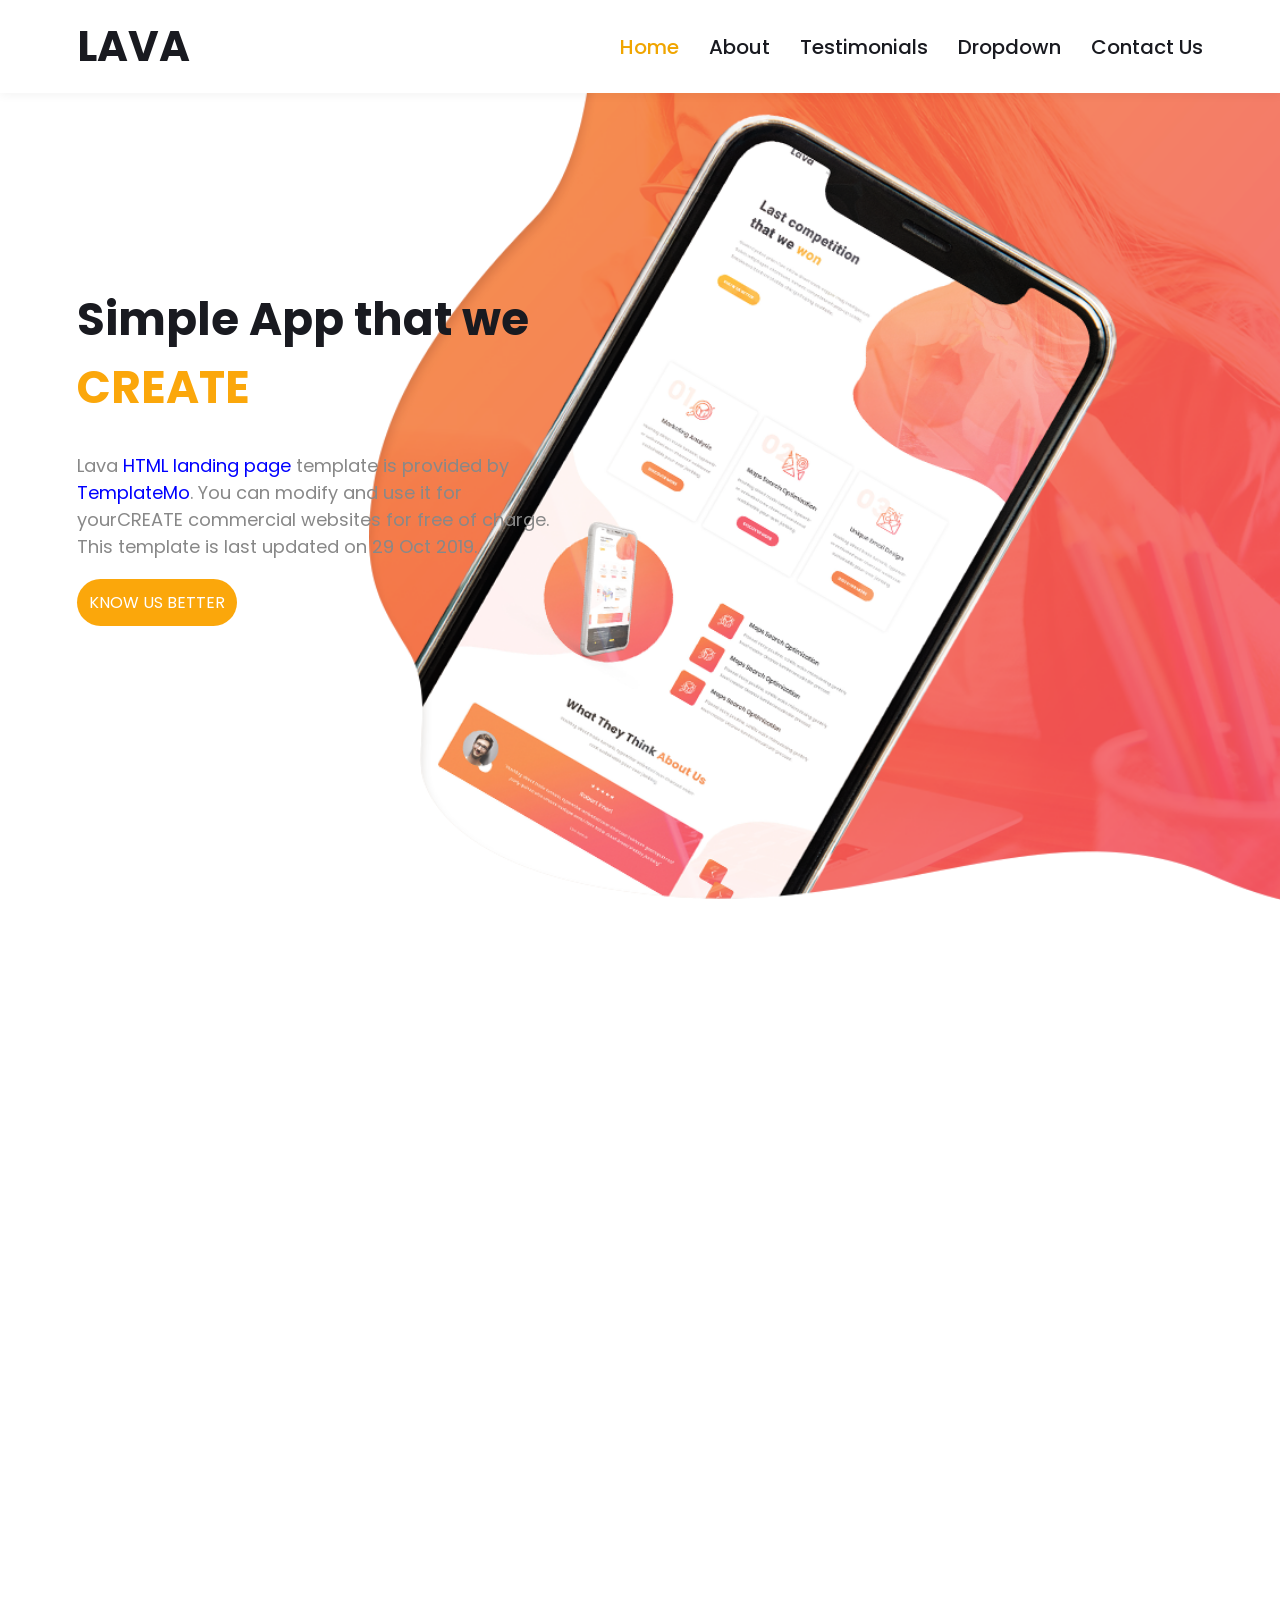
<file: index.html>
<!DOCTYPE html>
<html lang="en">
<head>
  <meta charset="UTF-8">
  <meta name="viewport" content="width=device-width, initial-scale=1.0">
  <title>Lava Landing Page</title>
  <link href="https://fonts.googleapis.com/css?family=Poppins:100,200,300,400,500,600,700,800,900&display=swap"rel="stylesheet"/>
  <link rel="stylesheet" href="https://cdnjs.cloudflare.com/ajax/libs/font-awesome/4.7.0/css/font-awesome.min.css">
  <link rel="stylesheet" href="./mediaquires.css">

</head>
<body>
   <!-- Navigation Bar -->
<nav>
  <div class="container">

    <!-- Logo -->
    <div class="logo">
      <a href="#">LAVA</a>
    </div>

    <!-- Mobile Menu Toggle -->
    <input type="checkbox" id="menu-toggle">

    <!-- Hamburger Icon -->
    <label for="menu-toggle" class="menu-icon">
      ☰
    </label>

    <!-- Nav Links -->
    <ul class="nav-links">
      <li><a class="homenav" href="#home">Home</a></li>
      <li><a href="#about">About</a></li>
      <li><a href="#Testimonials">Testimonials</a></li>
      <li><a href="#">Dropdown</a></li>
      <li><a href="#contact">Contact Us</a></li>
    </ul>

  </div>
</nav>

  <!-- Section with Full-Height Background Image -->
  <section id="home" class="hero-section">
    <div class="hero-content">
        <h1>Simple App that we <em>CREATE</em></h1>
        <p>
            Lava <a href="#">HTML landing page</a> template is provided by
            <a href="#">TemplateMo</a>. You can modify and use it for yourCREATE
            commercial websites for free of charge. This template is last
            updated on 29 Oct 2019.
        </p>
        <a href="#about" class="cta-button">KNOW US BETTER</a>
    </div>
  </section>


  <!-- About Section -->
  <section id="about" class="main-section">
    <div class="main-div">

       <!-- CARD 1 -->
<div class="child-div div1">
  <h1>01</h1>
  <div class="content">
    <img src="features-icon-1.png" alt="icon1">
    <h4>Trend Analysis</h4>

    <p>
      Curabitur pulvinar vel odio sed sagittis.
      Nam maximus ex diam, nec consectetur diam.
    </p>

    <a href="./404.html" class="cta-button">
      Read More
    </a>
  </div>
</div>


<!-- CARD 2 -->
<div class="child-div div2">
  <h1>02</h1>

  <div class="content">
    <img src="features-icon-2.png" alt="icon2">

    <h4>Site Optimization</h4>

    <p>
      Curabitur pulvinar vel odio sed sagittis.
      Nam maximus ex diam, nec consectetur diam.
    </p>

    <a href="./404.html" class="cta-button">
      Discover More
    </a>
  </div>
</div>


<!-- CARD 3 -->
<div class="child-div div3">
  <h1>03</h1>

  <div class="content">
    <img src="features-icon-3.png" alt="icon3">

    <h4>Email Design</h4>

    <p>
      Curabitur pulvinar vel odio sed sagittis.
      Nam maximus ex diam, nec consectetur diam.
    </p>

    <a href="./404.html" class="cta-button">
      More Detail
    </a>
  </div>
</div>
      </div>    <div class="content">
          <img src="features-icon-1.png" alt="icon1">
          <h4>Trend Analysis</h4>
          <p>Curabitur pulvinar vel odio sed sagittis. Nam maximus ex diam,
          
    </div>
  </section>
  <!-- <div class="left-img"></div> -->
  <section class="after-about">
    <div class="after-about-main">
      <div class="left-img">
        <img class="round-left-img" src="left-image.png" alt="">
      </div>
      <div class="rightside-text">
        <ul>
          <li>
            <img  src="about-icon-01.png" alt="">
            <div class="rightside-content">
              <h4>Sed blandit quam in velit</h4>
              <p>You can <a href="#">download Lava Template</a> from our website. Duis viverra, ipsum et scelerisque placerat, orci
                  magna consequat ligula.</p>
            </div>
          </li>
          <li>
            <img src="about-icon-02.png" alt="">
            <div class="rightside-content">
              <h4>Sed blandit quam in velit</h4>
              <p>You can <a rel="nofollow" href="#">download Lava Template</a> from our website. Duis viverra, ipsum et scelerisque placerat, orci
                magna consequat ligula.</p>
            </div>
          </li>
          <li>
            <img src="about-icon-03.png" alt="">
            <div class="rightside-content">
              <h4>Aenean faucibus venenatis</h4>
              <p>Phasellus in imperdiet felis, eget vestibulum nulla. Aliquam nec dui nec augue
                  maximus porta. Curabitur tristique lacus.</p>
            </div>
          </li>
        </ul>
      </div>
  </div>
  </section>
  
  <!-- Testimonials Section -->
  <section class="testimonials" id="Testimonials">
    <div class="test-div">
      <div class="center-heading">
        <h2>What They Think <em>About Us</em></h2>
        <p>Suspendisse vitae laoreet mauris. Fusce a nisi dapibus, euismod purus non, convallis odio.
            Donec vitae magna ornare, pellentesque ex vitae, aliquet urna.</p>
      </div>

      <div class="author-container">
        <div class="author-div">
          <ul class="stars">
            <li><i class="fa fa-star"></i></li>
            <li><i class="fa fa-star"></i></li>
            <li><i class="fa fa-star"></i></li>
            <li><i class="fa fa-star"></i></li>
            <li><i class="fa fa-star"></i></li>
          </ul>
          <img src="testimonial-author-1.png" alt="Placeholder Image">
          <h4>Jonathan Smart</h4>
          <p>“Nullam hendrerit, elit a semper pharetra, ipsum nibh tristique tortor, in tempus
              urna elit in mauris.”</p>
          <span>Besta CTO</span>
        </div>

        <div class="author-div">
          <ul class="stars">
            <li><i class="fa fa-star"></i></li>
            <li><i class="fa fa-star"></i></li>
            <li><i class="fa fa-star"></i></li>
          </ul>
          <img src="testimonial-author-1.png" alt="Placeholder Image">
          <h4>Martino Tino</h4>
          <p>“Morbi non mi luctus felis molestie scelerisque. In ac libero viverra, placerat est
              interdum, rhoncus leo.”</p>
          <span>Web Analyst</span>
        </div>

        <div class="author-div btns">
          <button class="btn1 next1"><span >‹</span></button>
          <button class="btn1 next2"><span >›</span></button>
        </div>
      </div>
    </div>
  </section>

  <!-- Footer -->
  <footer id="contact" class="footer">
    <div class="footer-container">

      <div class="footer-content">
        <form class="feedback-form">
          <div class="name-fields">
            <input type="text" name="first-name" placeholder="Full Name" required style="background-color: rgba(250,250,250,0.3);">
            <input type="text" name="email" placeholder="E-Mail Address" required style="background-color: rgba(250,250,250,0.3);">
          </div>
          <div class="message-field">
            <textarea name="message" rows="6" placeholder="Your Message" required style="background-color: rgba(250,250,250,0.3);"></textarea>
          </div>
          <div class="submit-button">
           <a href="404.html">
                  <button type="button">Send Message Now</button>
             </a>
            </div>
        </form>
      </div>

      <!-- right side text -->
      <div class="rightside-content">
        <h2>More About <em>Lava</em></h2>
        <p>Phasellus dapibus urna vel lacus accumsan, iaculis eleifend leo auctor. Duis at finibus odio.
            Vivamus ut pharetra arcu, in porta metus. Suspendisse blandit pulvinar ligula ut elementum.
            <br><br>If you need this contact form to send email to your inbox, you may follow our <a href="#">contact</a> page
            for more detail.</p>
        <ul class="social">
          <li><a href="#"><i class="fa fa-facebook"></i></a></li>
          <li><a href="#"><i class="fa fa-twitter"></i></a></li>
          <li><a href="#"><i class="fa fa-linkedin"></i></a></li>
          <li><a href="#"><i class="fa fa-rss"></i></a></li>
          <li><a href="#"><i class="fa fa-dribbble"></i></a></li>
        </ul>
      </div>

    </div>
    <hr class="end-line">
    <div class="copyright">
    <p>Copyright &copy; 2026 Lava Landing Page

      | Designed by <a href="#">TemplateMo</a></p>
    </div>
  </footer>
</body>
</html>
</file>
<file: mediaquires.css>
/* Reset some basic styles */
   * {
    margin: 0;
    padding: 0;
    box-sizing: border-box;
  }
  
  body, html {
    font-family: "Poppins", sans-serif ;
    height: 100%;
    margin: 0;
    overflow-x: hidden;
  }
  *::selection{
    color: #fff;
    background-color: #f1556a;
  }
  /* -----------------------Navigation Bar Styling----------------------- */
   /* -----------------------Navigation Bar Styling----------------------- */

nav {
  background: #fff;
  color: #191a20;
  position: fixed;
  width: 100%;
  top: 0;
  left: 0;
  z-index: 1000;
  box-shadow: 0 2px 10px rgba(0,0,0,0.05);
}

nav .container {
  display: flex;
  justify-content: space-between;
  align-items: center;
  padding: 15px 6%;
  position: relative;
}

/* Logo */

nav .logo a {
  color: #191a20;
  font-size: 42px;
  font-weight: 700;
  text-decoration: none;
}

/* Nav Links */

nav .nav-links {
  list-style: none;
  display: flex;
  align-items: center;
  gap: 30px;
}

nav .nav-links li {
  list-style: none;
}

nav .nav-links li a {
  color: #191a20;
  text-decoration: none;
  font-size: 20px;
  font-weight: 500;
  transition: 0.3s ease;
}

nav .nav-links li a.homenav {
  color: #f0a500;
}

nav .nav-links li a:hover {
  color: #f0a500;
}

/* =========================
   Hamburger Menu
========================= */

.menu-icon {
  display: none;
  font-size: 32px;
  cursor: pointer;
  color: #191a20;
}

#menu-toggle {
  display: none;
}

/* =========================
   Mobile Responsive
========================= */

@media screen and (max-width: 768px) {

  nav .container {
    padding: 15px 5%;
  }

  /* Show Hamburger */
  .menu-icon {
    display: block;
  }

  /* Logo */
  nav .logo a {
    font-size: 28px;
  }

  /* Mobile Menu */
  nav .nav-links {
    position: absolute;
    top: 75px;
    left: 0;
    width: 100%;
    background: #fff;
    flex-direction: column;
    align-items: center;
    gap: 20px;
    padding: 25px 0;
    display: none;
    box-shadow: 0 5px 10px rgba(0,0,0,0.1);
  }

  /* Show Menu */
  #menu-toggle:checked ~ .nav-links {
    display: flex;
  }

  nav .nav-links li a {
    font-size: 18px;
  }
}

/* =========================
   Small Mobile Devices
========================= */

@media screen and (max-width: 426px) {

  nav .logo a {
    font-size: 24px;
  }

  .menu-icon {
    font-size: 28px;
  }

  nav .nav-links li a {
    font-size: 16px;
  }
}

/* =========================
   Tablet Devices
========================= */

@media screen and (min-width: 769px) and (max-width: 1024px) {

  nav .logo a {
    font-size: 32px;
  }

  nav .nav-links {
    gap: 20px;
  }

  nav .nav-links li a {
    font-size: 16px;
  }
}

/* =========================
   Large Screens
========================= */

@media screen and (min-width: 1441px) {

  nav .logo a {
    font-size: 60px;
  }

  nav .nav-links li a {
    font-size: 28px;
  }

  nav .nav-links {
    gap: 50px;
  }
} 
  /* -------------HOME SECTION START------------------ */
  .hero-section {
    height: 100vh;
    background: url(banner-bg.png) no-repeat right ;
    background-size: auto 100vh; /* Original width, full height */
    display: flex;
    align-items: center;
    position: relative;
    overflow-x: hidden; /* Prevents horizontal scroll */
    padding-left: 6%; 
  }
  
  /* Content on the Left Side */
  .hero-content {
    width: 25%; /* The desired width */
    max-width: 500px; /* Maximum width for larger screens */
    text-align: left;
    color: #191a20;
    z-index: 1;
  }
  
  .hero-content h1 {
    font-size: 60px;
    margin-bottom: 30px;
  }
  .hero-content h1 em {
    font-style: normal;
    color: #fba70b;
  
  }
  
  .hero-content p {
    color: #888;
    font-size: 20px;
    margin-bottom: 40px;
  }
  .hero-content p a{
    text-decoration: none;
    color: blue;
  }
  .hero-content .cta-button {
    background-color: #fba70b;
    color: #fff;
    padding: 15px;
    text-transform: uppercase;
    text-decoration: none;
    border-radius: 25px;
  }
  
  .hero-content .cta-button:hover {
    background-color: #f1556a;
  }
  
  /* For below Mobile Screens */
  @media screen and (max-width:318px) {
      
      .hero-content {
      width: 50%; 
      max-width: 800px; 
      text-align: left;
    }
    .hero-content h1 {
      font-size: 21px;
      font-weight: 800;
      margin-bottom: 5px;
    }
    .hero-content p {
      font-size: 6px;
      margin-bottom: 15px;
    }
    .hero-content .cta-button {
      font-size: 6px;
      padding: 6px;
      border-radius: 100px;
    }
  }
  /* For All Mobile Screens */
  @media screen and (min-width:320px) and (max-width:425px) {
     
      .hero-content {
      width: 50%; 
      max-width: 800px; 
      text-align: left;
    }
    .hero-content h1 {
      font-size: 30px;
      font-weight: 800;
      margin-bottom: 5px;
    }
    .hero-content p {
      font-size: 10px;
      margin-bottom: 20px;
    }
    .hero-content .cta-button {
      font-size: 9px;
      padding: 8px;
      border-radius: 100px;
    }
  }
  /* For All Mobile Screens */
  @media screen and (min-width:426px) and (max-width:589px) {
      .hero-content {
      width: 50%; 
      max-width: 800px; 
      text-align: left;
    }
    .hero-content h1 {
      font-size: 30px;
      font-weight: 800;
      margin-bottom: 5px;
    }
    .hero-content p {
      font-size: 10px;
      margin-bottom: 20px;
    }
    .hero-content .cta-button {
      font-size: 9px;
      padding: 8px;
      border-radius: 100px;
    }
  }
  /* For Tablet Screens */
  @media screen and (min-width:590px) and (max-width:768px) {
      .hero-content {
      width: 45%; 
      max-width: 900px; 
      text-align: left;
    }
    .hero-content h1 {
      font-size: 45px;
      margin-bottom: 15px;
    }
    .hero-content p {
      font-size: 12px;
      margin-bottom: 25px;
    }
    .hero-content .cta-button {
      font-size: 10px;
      padding: 10px;
      border-radius: 20px;
    }
  }
  /* For Laptop Screens */
  @media screen and (min-width:769px) and (max-width:1024px) {
      .hero-content {
      width: 40%; 
      max-width: 900px; 
      text-align: left;
    }
    .hero-content h1 {
      font-size: 42px;
      margin-bottom: 25px;
    }
    .hero-content p {
      font-size: 15px;
      margin-bottom: 45px;
    }
    .hero-content .cta-button {
      font-size: 10px;
      padding: 9px;
      border-radius: 30px;
    }
  }
  /* For L Laptop Screens */
  @media screen and (min-width:1025px) and (max-width:1440px) {
      .hero-content {
      width: 40%; 
      max-width: 900px; 
      text-align: left;
    }
    .hero-content h1 {
      font-size: 45px;
      margin-bottom: 30px;
    }
    .hero-content p {
      font-size: 18px ;
      margin-bottom: 30px;
    }
    .hero-content .cta-button {
      padding: 12px;
      border-radius: 35px;
    }
  }
  /* For 4K Screens */
  @media screen and (min-width:1441px) and (max-width:1670px) {
      .hero-content {
      width: 40%; 
      max-width: 900px; 
      text-align: left;
    }
    .hero-content h1 {
      font-size: 45px;
      margin-bottom: 24px;
    }
    .hero-content p {
      font-size: 15px;
      margin-bottom: 20px;
    }
    .hero-content .cta-button {
      padding: 12px;
      border-radius: 65px;
    }
  }
  /* For 4K Above Screens */
  @media screen and (min-width:1671px) and (max-width:2000px) {
      .hero-content {
      width: 40%; 
      max-width: 900px; 
      text-align: left;
    }
    .hero-content h1 {
      font-size: 60px;
      margin-bottom: 25px;
    }
    .hero-content p {
      font-size: 15px;
      margin-bottom: 35px;
    }
    .hero-content .cta-button {
      padding: 15px;
      border-radius: 65px;
    }
  }
  @media screen  and (min-width:2002px) {
      .hero-content {
      width: 25%; 
      max-width: 800px; 
      text-align: left;
    }
    .hero-content h1 {
      font-size: 100px;
      margin-bottom: 25px;
    }
    .hero-content p {
      font-size: 26px;
      margin-bottom: 35px;
    }
    .hero-content .cta-button {
      font-size: 30px;
      padding: 15px;
      border-radius: 65px;
    }
  }
  /* ------------------ HOME SECTION END--------------------- */
  /* --------------------About Section---------------------- */
  /* Main Section */
  .main-section{
    margin-top: 200px;
    width: 100vw;
    background-color: #fff;
  }
  /* Main div Styling */
  .main-div{
    width: 100vw;
    background-color: #fff;
    display: flex;
    flex-wrap: wrap;
    justify-content: center;
    margin-left: auto;
    margin-right: auto;
    gap: 30px;
  }

  /* Child Div Styling */
  .child-div{
    width: 500px;
    background-color: #ffffff;
    box-shadow:1px 1px 10px 10px #f3f3f3;
    border-radius: 10px;
    padding: 50px;
  }
  
   /* To arrange h1 element at the top */
   .child-div h1{
    color: #fdefe9;
    font-size: 200px;
    font-weight: 600;
    margin: 0 0 10px 0; /* Top Right Bottom Left */
    align-self:flex-start ; /* Align h1's content at top/left in div */
   }
   /* To bring the content & img to middle */
   .child-div .content{
    text-align: center;
    margin: auto;
  
   }
   /* Adjust image */
   .child-div img{
    width: 150px;
    height: 150px;
    z-index: 10;
    margin-bottom: 10px;
   }
   /* Adjust image */
  .child-div h4{
    color: #1e1e1e;
    font-size: 44px;
    margin: 10px 0;/* Top Bottom, Ledt Right */
  }
  .child-div p{
    color: #888;
    line-height: 35px;
    font-size: 26px;
    margin: 0;
    margin-bottom: 50px;
  }
  .child-div .cta-button {
    background-color: #f4813f;
    color: #fff;
    font-size: 30px;
    padding: 20px;
    text-transform: uppercase;
    text-decoration: none;
    border-radius: 55px;
  }
  
  .child-div .cta-button:hover {
    background-color: #f1556a;
  }
  
  /* Responsiveness */
  @media screen and (max-width:768px) {
    .child-div{
      flex: 1 1 100%; /* Make div full width on small screens */
    }
  } 
  /* For below Mobile Screens */
  @media screen and (max-width:318px) {
      
     
    .child-div h1 {
      font-size: 90px;
    }
    .child-div img{
      width: 90px;
      height: 90px;
    }
    .child-div h4{
      font-size: 24px;
    }
    .child-div p {
      font-size: 12px;
    }
    .child-div .cta-button{
      font-size: 12px;
      padding: 8px;
    }
  }
  /* For All Mobile Screens */
  @media screen and (min-width:320px) and (max-width:425px) {
      
    .child-div h1 {
      font-size: 100px;
    }
    .child-div img{
      width: 100px;
      height: 100px;
    }
    .child-div h4{
      font-size: 28px;
    }
    .child-div p {
      font-size: 14px;
    }
    .child-div .cta-button{
      font-size: 15px;
      padding: 10px;
    }
  }
  /* For All Mobile Screens */
  @media screen and (min-width:426px) and (max-width:589px) {
      
    .child-div h1 {
      font-size: 100px;
    }
    .child-div img{
      width: 100px;
      height: 100px;
    }
    .child-div h4{
      font-size: 30px;
    }
    .child-div p {
      font-size: 16px;
    }
    .child-div .cta-button{
      font-size: 17px;
      padding: 10px;
    }
  }
  /* For Tablet Screens */
  @media screen and (min-width:590px) and (max-width:768px) {
      
    .child-div h1 {
      font-size: 100px;
    }
    .child-div img{
      width: 100px;
      height: 100px;
    }
    .child-div h4{
      font-size: 32px;
    }
    .child-div p {
      font-size: 18px;
    }
    .child-div .cta-button{
      font-size: 18px;
    }
  }
  /* For Laptop Screens */
  @media screen and (min-width:769px) and (max-width:1024px) {
      
    .child-div h1 {
      font-size: 100px;
    }
    .child-div img{
      width: 100px;
      height: 100px;
    }
    .child-div h4{
      font-size: 34px;
    }
    .child-div p {
      font-size: 20px;
    }
    .child-div .cta-button{
      font-size: 20px;
    }
  }
  /* For L Laptop Screens */
  @media screen and (min-width:1025px) and (max-width:1440px) {
      
    .child-div h1 {
      font-size: 100px;
    }
    .child-div img{
      width: 100px;
      height: 100px;
    }
    .child-div h4{
      font-size: 34px;
    }
    .child-div p {
      font-size: 22px ;
  
  }
  .child-div .cta-button {
      font-size: 22px; 
    }
  }
  /* For 4K Screens */
  @media screen and (min-width:1441px) and (max-width:1670px) {
      
    .child-div h1 {
      font-size: 110px;
    }
    .child-div img{
      width: 100px;
      height: 100px;
    }
    .child-div h4{
      font-size: 38px;
    }
    .child-div p {
      font-size: 24px;
    }
    .child-div .cta-button {
      font-size: 24px;
    }
  }
  /* For 4K Above Screens */
  @media screen and (min-width:1671px) and (max-width:2000px) {
      
    .child-div h1 {
      font-size: 115px;
    }
    .child-div img{
      width: 110px;
      height: 110px;
    }
    .child-div h4{
      font-size: 40px;
    }
    .child-div p {
      font-size: 26px;
    }
    .child-div .cta-button {
      font-size: 26px;
    }
  }
  @media screen  and (min-width:2002px) {
      
    .child-div p {
      font-size: 28px;
    }
    .child-div .cta-button {
      font-size: 28px;
    }
  }
  
   .after-about{
    background-image: url(left-bg-decor.png);
    background-repeat: no-repeat;
    position: relative;
    width: 100%;
    margin-top: -260px;
   }
   .after-about-main{
    width: 80vw;
    margin-left: auto;
    margin-right: auto;
    display: flex;
    /* flex-wrap: wrap; */
    justify-content: space-between;
    padding-top: 250px;
    margin-top: 150px;
   }
   .left-img img{
    width: 800px;
    height: 800px;
   }
   .rightside-text ul li{
    display: flex;
    gap: 20px;
    margin-top: 50px;
    margin-left: 150px;
    padding-bottom: 100px;
    font-size: 25px;
   }
   li img{
    width: 150px;
    height: 150px;
   }
   li h4{
    color: #1e1e1e;
    font-size: 35px;
   }
   .rightside-text ul li{
    color: #888;
   }
   .rightside-text ul li a{
    color: blue;
    text-decoration: none;
   }
   @media screen and (max-width:319px) {
      .after-about{
        background-size: 110%;
        margin-top: -100px;
      }
      .after-about-main{
        flex-wrap: wrap;
      }
      .left-img img{
        width: 100%;
        height: 100%;
      }
      .rightside-text ul li{
        flex-wrap: wrap;
        justify-content: center;
        text-align: center;
        margin-left: 10px;
        gap: 10px;
        margin-top: 90px;
        font-size: 15px;
      }
      li img{
      width: 50%;
      height: 50%;
    }
    li h4{
      font-size: 20px;
    }
   }
   @media screen and (min-width:320px) and (max-width:425px) {
      .after-about{
        background-size: 110%;
        margin-top: -100px;
      }
      .after-about-main{
        flex-wrap: wrap;
      }
      .left-img img{
        width: 100%;
        height: 100%;
      }
      .rightside-text ul li{
        flex-wrap: wrap;
        justify-content: center;
        text-align: center;
        margin-left: 10px;
        gap: 10px;
        margin-top: 90px;
        font-size: 15px;
      }
      li img{
      width: 50%;
      height: 50%;
    }
    li h4{
      font-size: 20px;
    }
   }
   @media screen and (min-width:426px) and (max-width:530px) {
      .after-about{
        background-size: 100%;
        margin-top: -250px;
      }
      .after-about-main{
        padding-top: 400px;
        flex-wrap: wrap;
      }
      .left-img img{
        width: 400px;
        height: 400px;
      }
      .rightside-text ul li{
        flex-wrap: wrap;
        justify-content: center;
        text-align: center;
        margin-left: 10px;
        gap: 10px;
        margin-top: 100px;
        font-size: 15px;
      }
      li img{
      width: 50%;
      height: 50%;
    }
    li h4{
      font-size: 20px;
    }
   }
   @media screen and (min-width:531px) and (max-width:760px) {
      .after-about{
        background-size: 100%;
        margin-top: -250px;
      }
      .after-about-main{
        padding-top: 400px;
        flex-wrap: wrap;
      }
      .left-img img{
        width: 520px;
        height: 520px;
      }
      .rightside-text ul li{
        flex-wrap: wrap;
        justify-content: center;
        text-align: center;
        margin-left: 10px;
        gap: 10px;
        margin-top: 200px;
        font-size: 20px;
      }
      li img{
      width: 50%;
      height: 50%;
    }
    li h4{
      font-size: 20px;
    }
   }
   @media screen and (min-width:761px) and (max-width:870px) {
      .after-about{
        background-size: 100%;
        margin-top: -250px;
      }
      .after-about-main{
        padding-top: 450px;
        flex-wrap: wrap;
      }
      .left-img img{
        width: 620px;
        height: 620px;
      }
      .rightside-text ul li{
        flex-wrap: wrap;
        justify-content: center;
        text-align: center;
        margin-left: 10px;
        gap: 10px;
        margin-top: 200px;
        font-size: 20px;
      }
      li img{
      width: 40%;
      height: 40%;
    }
    li h4{
      font-size: 20px;
    }
   }
   @media screen and (min-width:871px) and (max-width:1023px) {
      .after-about{
        background-size: 100%;
        margin-top: -230px;
      }
      .after-about-main{
        padding-top: 400px;
        flex-wrap: wrap;
      }
      .left-img img{
        width: 800px;
        height: 800px;
      }
      .rightside-text ul li{
        flex-wrap: wrap;
        justify-content: center;
        text-align: center;
        margin-left: 10px;
        gap: 10px;
        margin-top: 230px;
        font-size: 22px;
      }
      li img{
      width: 35%;
      height: 35%;
    }
    li h4{
      font-size: 25px;
    }
   }
   @media screen and (min-width:1024px) and (max-width:1940px) {
      
    .after-about-main{
      flex-wrap: wrap;
    }
      .left-img img{
        width: 800px;
        height: 800px;
      }
      .rightside-text ul li{
        flex-wrap: wrap;
        justify-content: center;
        text-align: center;
        margin-top: 230px;
        font-size: 25px; 
      }
    li h4{
      font-size: 30px;
    }
   }
   /* ------------Testimonials Section-------------- */
   .testimonials{
    width: 100%;
    background-image: url(right-bg-decor.png);
    background-repeat: no-repeat;
    background-position: right;
    position: relative;
    margin-top: -360px;
   }
   .test-div{
    width: 100vw;
    text-align: center;
    margin-left: auto;
    margin-right: auto;
    padding-top: 600px;
   }
   .center-heading{
    margin-left: 10vw;
    margin-right: 10vw;
   }
  .center-heading h2 {
      text-align: center;
      font-size: 82px;
      font-weight: 900;
      color: #1e1e1e;
      margin-bottom: 25px;
  }
  .center-heading h2 em {
      font-style: normal;
      color: #f4813f;
  }
  .center-heading p{
    font-size: 35px;
    color: #888;
  }
  @media screen and (max-width:319px) {
    .test-div{
      padding-top: 300px;
    }
    .center-heading h2{
      font-size: 50px;
      margin-bottom: 20px;
    }
    .center-heading p{
      font-size: 25px;
    }
  }
  @media screen and (min-width:320px) and (max-width:425px) {
    .test-div{
      padding-top: 300px;
    }
    .center-heading h2{
      font-size: 50px;
      margin-bottom: 20px;
    }
    .center-heading p{
      font-size: 25px;
    }
  }
  @media screen and (min-width:426px) and (max-width:768px) {
    
    .center-heading h2{
      font-size: 65px;
      margin-bottom: 20px;
    }
    .center-heading p{
      font-size: 30px;
    }
  }
  /* Author Div */
  .author-container{
    width: 100vw;
    display: flex;
    flex-wrap: wrap;
    justify-content: center;
    align-items: center;
    gap: 60px;
    padding-top: 100px;
    margin-left: auto;
    margin-right: auto;
  }
  .author-div{
    color: #fff;
    position: relative;
    padding: 20px;
    width: 400px;
    height: 330px;
    text-align: center;
    align-items: center;
    border-radius: 10px;
    background: linear-gradient(145deg, rgba(244, 129, 63, 1) 0%, rgba(241, 85, 106, 1) 100%);
  }
  .author-div ul li{
    color: #fff;
    margin-top: 50px;
    margin-bottom: 10px;
    list-style: none;
    display: inline-block;
    font-size: x-large;
  }
  .author-div img{
    position: absolute;
    top: -50px;
    left: -50px;
  }
  .author-div h4{
    font-size: 22px;
  }
  .author-div p{
    font-style: italic;
    margin-top: 15px;
    margin-bottom: 15px;
  }
  .author-div span{
    font-weight: 200;
    font-size: 15px;
  }
  .btns{
    background: none;
  }
  .btns .next1:hover{
    transform: scale(1.2);
    cursor: pointer;
  }
  .btns .next2:hover{
    transform: scale(1.2);
    cursor: pointer;
  }
  .btn1 span{
    color: #fff;
    font-size: 50px;
  }
  .btns .btn1{
    width: 100px;
    height: 100px;
    border: none;
    border-radius: 10px;
    background: linear-gradient(145deg, rgba(244, 129, 63, 1) 0%, rgba(241, 85, 106, 1) 100%); 
  }
  .btns .next1{
    position: relative;
    top: 120px;
  }
  .btns .next2{
    position: relative;
    top: 180px;
    left: -25px;
  }
  @media screen and (max-width:425px) {
        .author-div{
          height: 400px;
          width: 300px;
        }
        .author-div ul li{
          margin-top: 70px;
          margin-bottom: 20px;
          font-size: larger;
        }
        .author-div img{
          width: 80px;
          height: 80px;
          top: -40px;
          left: -40px;
        }
        .author-div h4{
          font-size: 20px;
        }
        .author-div p{
          font-style: italic;
          margin-top: 20px;
          margin-bottom: 20px;
        }
      }
      @media screen and (min-width:426px) and (max-width:550px) {
        .author-div img{
          width: 100px;
          height: 100px;
          top: -40px;
          left: -40px;
        }
      }
      @media screen and (max-width:1024px) {
        .btns{
          display: none;
        }
      }

/* ---------------FOOTER SECTION---------------------- */

/* Footer styling */
.footer {
  margin-top: 200px;
  padding-top: 120px;
  padding: 40px;
  background-image: url(footer-bg.png);
  background-repeat: no-repeat;
  background-size: cover;
  color: white;
  text-align: center;
}
.footer-container{
  display: flex;
  justify-content: center;
  flex-wrap: wrap;
  margin-left: 10vw;
  margin-right: 10vw;
  margin-bottom: 50px;
  margin-top: 50px;
  text-align: center;
}

/* Feedback form container */
.footer-content {
  max-width: 600px;
  margin-right: auto;
  margin-left: auto;
  padding: 40px;
  border-radius: 5px;
  background-color: #ffffff;
  box-shadow: 0px 0px 10px rgba(88, 87, 87, 0.1);
}



/* Style for the name fields to display on a single line */
.name-fields {
  display: flex;
  gap: 20px;
}

/* Input fields for fullname and email */
.name-fields input {
  width: 100%;
  flex: 1;
  padding: 15px;
  font-size: 16px;
  border-radius: 5px;
  border: 1px solid #ccc;
  box-sizing: border-box;
  height: 50px; 
}

/* Textarea for feedback */
.message-field textarea {
  width: 100%;
  padding: 15px;
  font-size: 16px;
  border-radius: 5px;
  border: 1px solid #ccc;
  box-sizing: border-box;
  height: 120px; 
  margin-top: 20px;
}

/* Submit button styling */
.submit-button {
  margin-top: 20px;
}

.submit-button button {
  padding: 15px 30px;
  font-size: 16px;
  background-color: #f4813f;
  color: white;
  border: none;
  border-radius: 50px;
  cursor: pointer;
}

.submit-button button:hover {
  background-color: #f1556a;
}

/* Media query for responsiveness */
@media screen and (max-width: 600px) {
  .name-fields {
    flex-direction: column;
  }

  .name-fields input {
    width: 100%;
    margin-bottom: 15px; /* Adds space between inputs in mobile view */
  }
}
.rightside-content{
  text-align: left;
  max-width: 600px;
}
.rightside-content h2{
  font-size: 42px;
  color: black;
}
.rightside-content h2 em{
  font-style: normal;
  color: #fba70b;
}
.rightside-content p{
  font-size: 20px;
}
.rightside-content p a{
  text-decoration: none;
  color: #fff;
}
.rightside-content p a:hover{
  color: #fba70b;
}
.rightside-content .social{
  margin-top: 20px;
  padding: 0;
  list-style: none;
  display: flex;
  justify-content: flex-start;
  gap: 15px;
}
.social li a {
  color: white;
  border: 1px solid white;
  border-radius: 50%;
  text-decoration: none;
  font-size: 15px;
  padding: 10px;
}
.social li a:hover {
  color: #fba70b;
}
@media screen and (min-width:1000px) {
  .footer-content{
    margin-right: 55px;
    margin-left: 0%;
  }
  .rightside-content h2{
  font-size: 62px;
  color: black;
}
.rightside-content p{
  margin-top: 30px;
  font-size: 25px;
}
}
@media screen and (min-width:601px)  and (max-width:999px){
  .footer-content{
    margin-right: 55px;
    margin-left: 0%;
  }
  .rightside-content{
    margin-top: 20px;
  }
  .rightside-content h2{
  font-size: 62px;
  color: black;
}
.rightside-content p{
  font-size: 18px;
}
}
@media screen and (max-width:600px){
  .footer-content{
    margin-right: 55px;
  }
  .rightside-content{
    margin-top: 20px;
  }
  .rightside-content h2{
  font-size: 62px;
  color: black;
}
.rightside-content p{
  font-size: 15px;
}
}
/* copyright */
hr{
  color: #fff;
  border: 1px solid;
  height: 1px;
  margin-left: 10vw;
  margin-right: 10vw;
}
.copyright {
color: #fff; 
font-size: 15px; 
text-align: center;
}
.copyright a{
text-decoration: none;
color: #fff;
}
.copyright a:hover{
color: #fba70b;
}
</file>
